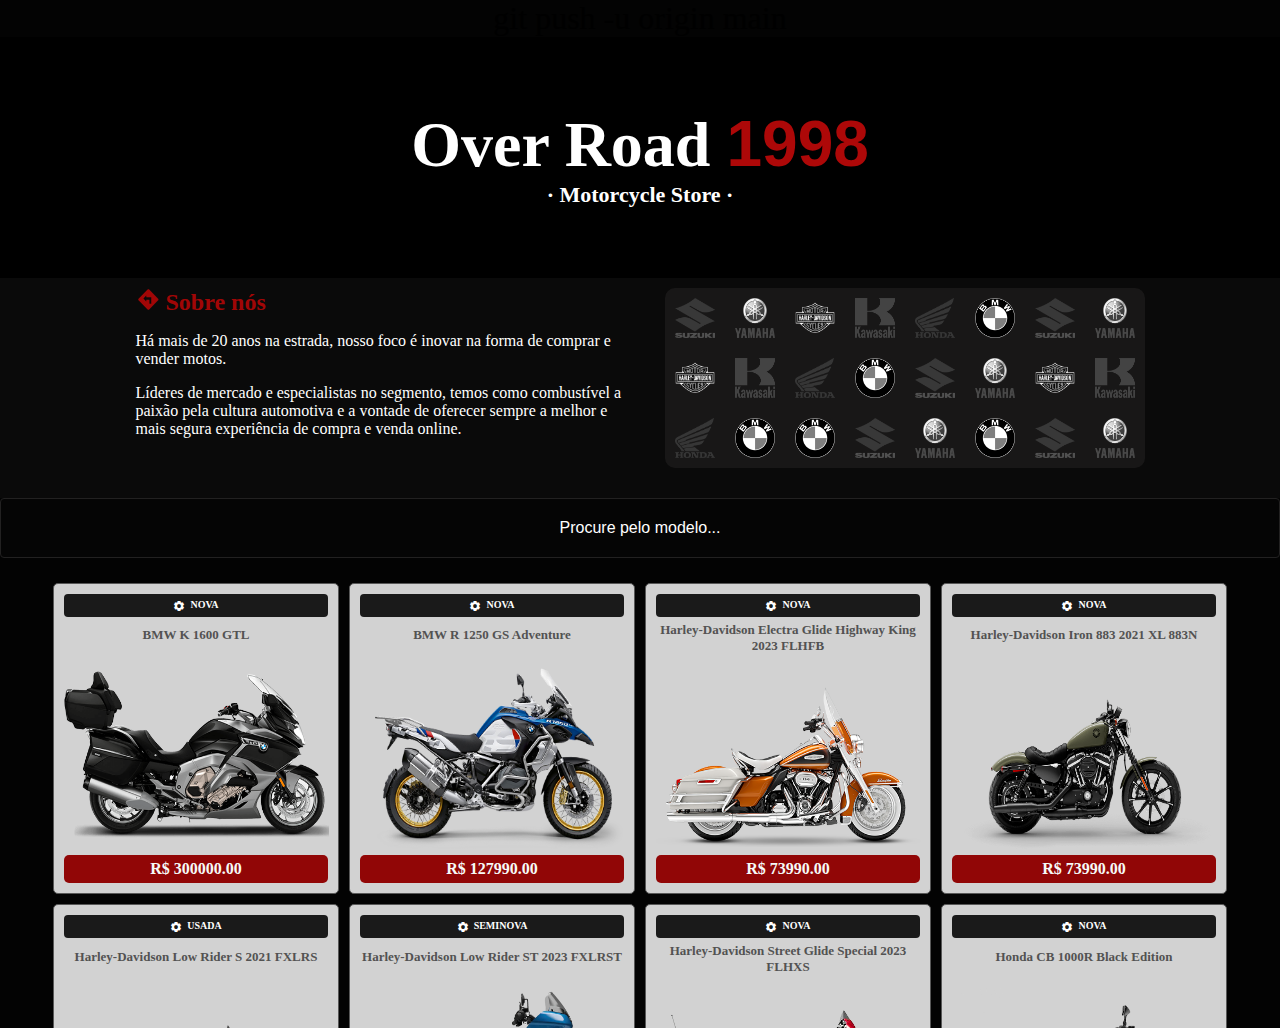
<file: index.html>
<!DOCTYPE html>
<html>
  <head>
    <meta charset="UTF-8" />
    <title>Over Road 1998</title>
    <link rel="shortcut icon" href="img/iconn.ico" type="image/x-icon">
    <link
      href="https://unpkg.com/boxicons@2.1.1/css/boxicons.min.css"
      rel="stylesheet"
    />
    <link rel="stylesheet" href="style.css" />
  </head>
  <body>
    <div class="logo">git push -u origin main
      <div class="containerTitle">
        <h1>Over Road <b>1998</b></h1>
        <h2>· Motorcycle Store ·</h2>
      </div>

      <div class="containerMarcas">
        <div class="esquerdaMarcas">
          <h2><i class="bx bxs-direction-left"></i> Sobre nós</h2>
          <p>
            Há mais de 20 anos na estrada, nosso foco é inovar na forma de
            comprar e vender motos.
          </p>
          <p>
            Líderes de mercado e especialistas no segmento, temos como
            combustível a paixão pela cultura automotiva e a vontade de oferecer
            sempre a melhor e mais segura experiência de compra e venda online.
          </p>
        </div>
        <div class="direitaMarcas">
          <div id="marcas"></div>
        </div>
      </div>

      <div class="containerPesquisa">
        <input
          class="barraPesquisa"
          type="text"
          id="search"
          name="search"
          placeholder="Procure pelo modelo..."
        />
      </div>
      </div>


    <div id="catalogo"></div>

    <script src="script.js"></script>
  </body>
</html>
</file>
<file: style.css>
body {
  font-family: Verdana;
  background-color: #030303;
  margin: 0;
}

h1 {
  text-align: center;
  color: white;
}

.containerTitle {
  background-color: #000000;
  margin: 0;
  padding-block: 70px;
}

.logo {
  display: flex;
  flex-direction: column;
  justify-content: center;
  text-align: center;
  font-size: 32px;
  margin-bottom: 20px;
}

.logo h1 {
  color: white;
  margin: 0;
}

.logo b {
  color: rgb(173, 8, 8);
  font-family: sans-serif;
}

.logo h2 {
  color: white;
  font-size: 22px;
  margin: 0;
}

.containerMarcas {
  display: flex;
  flex-direction: row;
  justify-content: center;
  gap: 29px;
  height: 200px;
  background-color: #0a0a0a;
  padding-block: 10px;
}

.esquerdaMarcas {
  height: 100px;
  width: 500px;
  text-align: left;
}

.esquerdaMarcas h2 {
  font-size: 24px;
  color: #a10606;
  vertical-align: middle;
}

.esquerdaMarcas p {
  font-size: 16px;
  color: #ffffff;
}

.direitaMarcas {
  background: #1d1b1bc5;
  height: 180px;
  width: 480px;
  border-radius: 10px;
}

#marcas {
  display: flex;
  flex-wrap: wrap;
  justify-content: center;
  align-items: center;
  width: 100%;
  max-width: 1200px;
  margin: 0 auto;
}

#marcas img {
  filter: grayscale(100%);
  width: 40px;
  height: 40px;
  margin: 10px;
  cursor: pointer;
}

#marcas img:hover{
  filter: grayscale(0%);
}

#catalogo {
  display: flex;
  flex-wrap: wrap;
  justify-content: center;
  background-color: #030303;
  max-height: 450px;
  overflow-y: scroll;
}

#catalogo p{
  padding: 200px;
  color: #000000;
}

.moto {
  display: flex;
  flex-direction: column;
  justify-content: space-between;

  background-color: #ffffffd2;
  border: 1px solid #585858;

  border-radius: 5px;
  margin: 5px;
  padding: 10px;
  width: 264px;
  min-height: 280px;

  cursor: pointer;
  
  overflow: hidden;
}

.moto:hover {
  background-color: #1f1f1f;
  color: white;
}

.moto h2 {
  color: #535252;
  margin-top: 0;
  font-size: 13px;
  font-weight: bold;
  text-align: center;
}

.moto img {
  width: 265px;
  height: 191px;
}

.moto b {
  padding: 5px;
  color: #f6faf7;
  font-weight: bold;
  background-color: #910606;
  text-align: center;
  border-radius: 5px;
  font-size: 16px;
}
.moto b:hover{
  letter-spacing: 2px;
    transition: 0.3 all;
    color: #faf5f5;

}

.moto span {
  text-align: center;
  color: #fffefe;
  font-size: 10px;
  padding: 5px 10px;
  background-color: #1a1a1a;
  border-radius: 4px;
  align-items: center;
  text-transform: uppercase;
  font-weight: bold;
  margin-bottom: 5px;
}

.moto span i{
  font-size: 12px;
  align-items: center;
  vertical-align: middle;
  margin-right: 5px;
}

.containerPesquisa {
  display: flex;
  justify-content: center;
}

.barraPesquisa {
  background-color: #050505;
  padding: 20px;
  border: 1px solid #222121;
  border-radius: 4px;
  font-size: 16px;
  width: 190vh;
  text-align: center;
  max-height: 20px;
}

.barraPesquisa::placeholder {
  color: #ffff;
}

.barraPesquisa:focus-visible{
  background-color: #800000 0.6;
  outline: 0;
  color:white;
}


#catalogo::-webkit-scrollbar {
  width: 20px;
}

#catalogo::-webkit-scrollbar-track {
  background-color: transparent;
}

#catalogo::-webkit-scrollbar-thumb {
  background-color: #fff;
  border-radius: 10px;
  border: 6px solid transparent;
  background-clip: content-box;
}
#catalogo p{
	color: #fff;
}

#catalogo::-webkit-scrollbar-thumb:hover {
  background-color: white;
}

html::-webkit-scrollbar{
  width: 10px;
}

html::-webkit-scrollbar-track{
background: transparent;
}

html::-webkit-scrollbar-thumb{
background-color: rgb(22, 21, 21);
border-radius: 50px;
}
</file>
